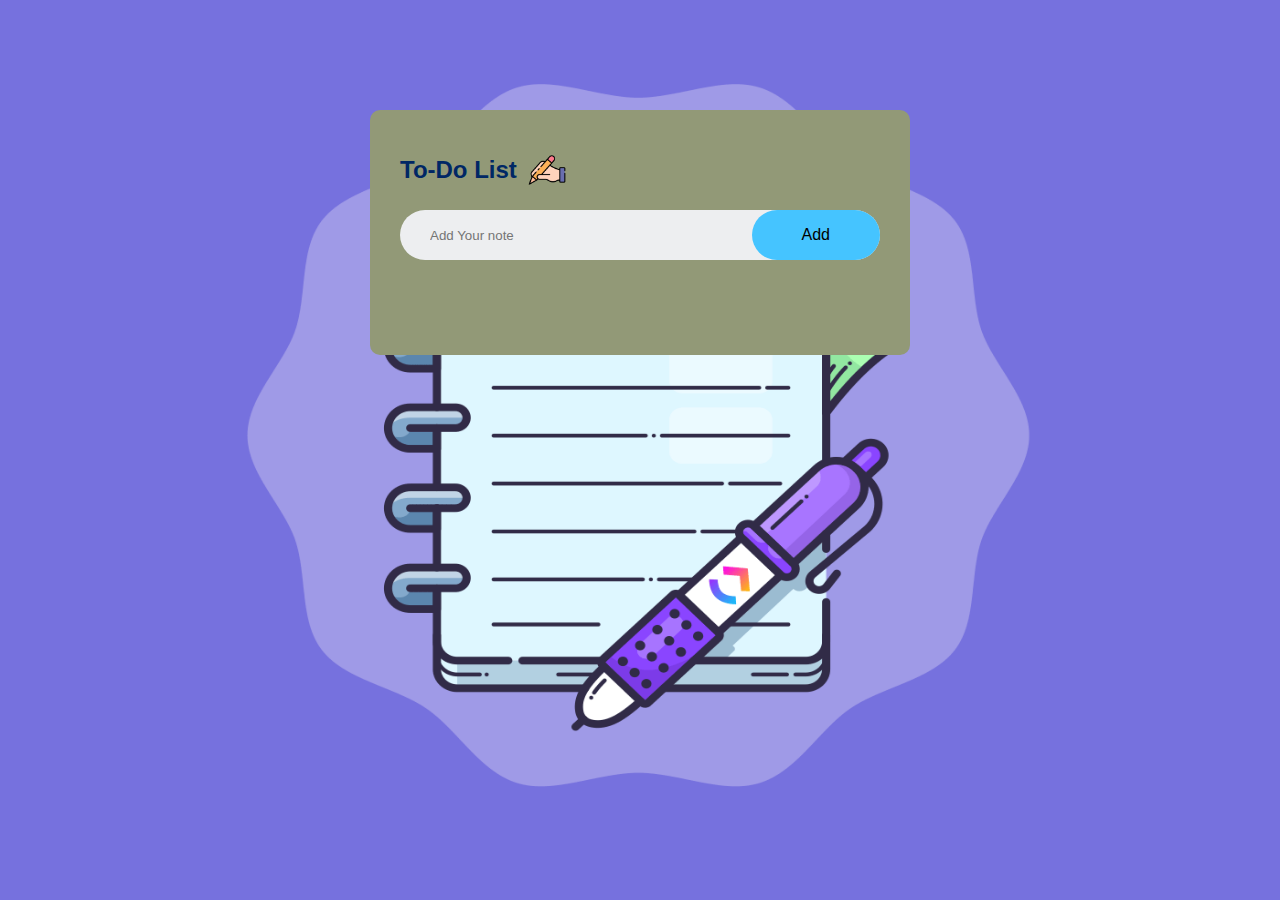
<file: index.html>
<!DOCTYPE html>
<html lang="en">
<head>
    <meta charset="UTF-8">
    <meta name="viewport" content="width=device-width, initial-scale=1.0">
    <title>ToDO List</title>
    <link rel="stylesheet" href="styles.css">
</head>
<body>
    <div class="container">
        <div class="todo-app">
            <h2>To-Do List<img src ="handwriting.png"></h2>
            <div class="row">
                <input type="text" id="input-box" placeholder="Add Your note">
                <button onclick="addTask()">Add</button>
            </div>
            <ul id="list-container">
                <!-- <li class="checked">Task 1</li>
                <li>Task 2</li>
                <li>Task 3</li> -->
            </ul>
        </div>
    </div>
<script src="script.js"></script>
</body>
</html>
</file>
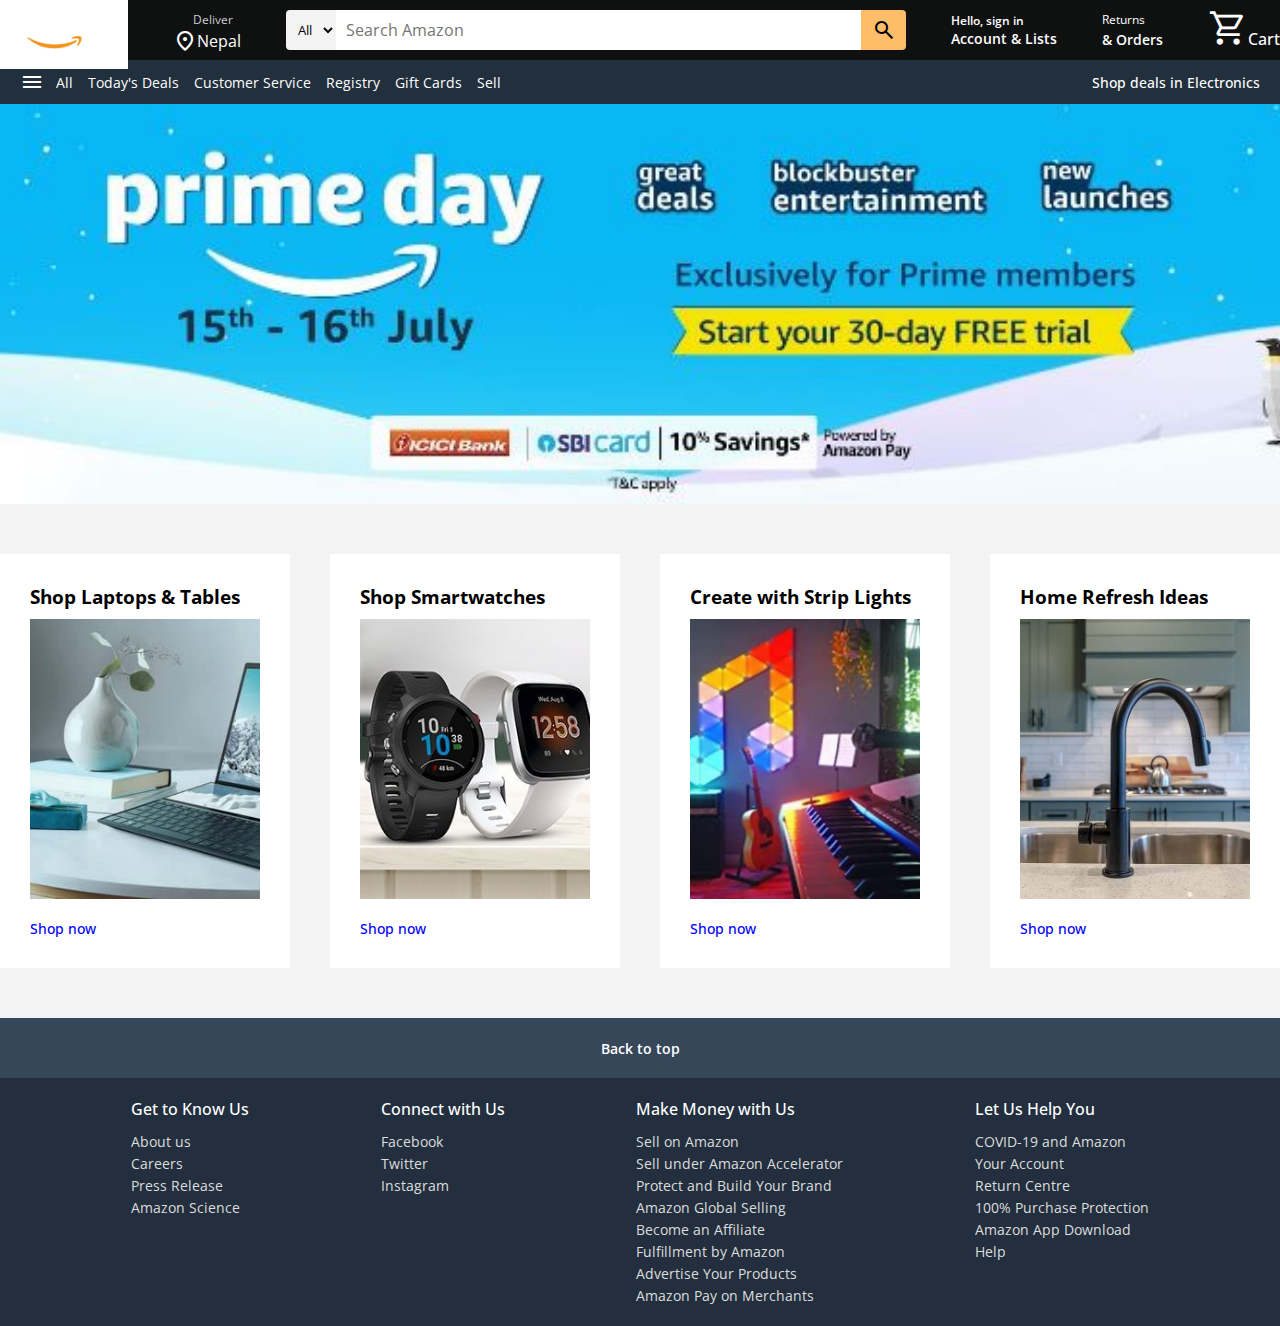
<file: AmazonClone.html>
<!DOCTYPE html>

<html lang="en">
<head>
  <meta charset="UTF-8">
  <meta name="viewport" content="width=device-width, initial-scale=1.0">
  <title>Amazon Website Clone</title>
  <link rel="stylesheet" href="AmazonClone.css">
  <link rel="stylesheet" href="https://fonts.googleapis.com/css2?family=Material+Symbols+Outlined:opsz,wght,FILL,GRAD@20..48,100..700,0..1,-50..200">
</head>
<body>
    <header>
      <nav class="navbar">
        <div class="nav-logo">
          <a href="#"><img src="Amazonlogo.jpeg" alt="logo"></a>
        </div>
        <div class="address">
          <a href="#" class="deliver">Deliver</a>
          <div class="map-icon">
            <span class="material-symbols-outlined">location_on</span>
            <a href="#" class="location">Nepal</a>
          </div>
        </div>

        <div class="nav-search">
          <select class="select-search">
            <option>All</option>
            <option>All Categories</option>
            <option>Amazon Devices</option>
          </select>
          <input type="text" placeholder="Search Amazon" class="search-input">
          <div class="search-icon">
            <span class="material-symbols-outlined">search</span>
          </div>
        </div>

        <div class="sign-in">
         <a href="#"> <p>Hello, sign in</p>
          <span>Account &amp; Lists</span></a>
        </div>

        <div class="returns">
          <a href="#"><p>Returns</p>
            <span>&amp; Orders</span></a>
        </div>

        <div class="cart">
          <a href="#">
            <span class="material-symbols-outlined cart-icon">shopping_cart</span>
            </a>
            <p>Cart</p>
        </div>
      </nav>
      
      <div class="banner">
        <div class="banner-content">
          <div class="panel">
            <span class="material-symbols-outlined">menu</span>
            <a href="#">All</a>
          </div>
  
          <ul class="links">
            <li><a href="#">Today's Deals</a></li>
            <li><a href="#">Customer Service</a></li>
            <li><a href="#">Registry</a></li>
            <li><a href="#">Gift Cards</a></li>
            <li><a href="#">Sell</a></li>
          </ul>
          <div class="deals">
            <a href="#">Shop deals in Electronics</a>
          </div>
        </div>
      </div>
    </header>

    <section class="hero-section"></section>

    <section class="shop-section">
      <div class="shop-images">
        <div class="shop-link">
          <h3>Shop Laptops &amp; Tables</h3>
          <img src="Amazon1.jpeg" alt="card">
          <a href="#">Shop now</a>
        </div>
        <div class="shop-link">
          <h3>Shop Smartwatches</h3>
          <img src="Amazon2.jpeg" alt="card">
          <a href="#">Shop now</a>
        </div>
        <div class="shop-link">
          <h3>Create with Strip Lights</h3>
          <img src="Amazon3.jpeg" alt="card">
          <a href="#">Shop now</a>
        </div>
        <div class="shop-link">
          <h3>Home Refresh Ideas</h3>
          <img src="Amazon4.jpeg" alt="card">
          <a href="#">Shop now</a>
        </div>
      </div>
    </section>

    <footer>
      <a href="#" class="footer-title">
        Back to top
      </a>
      <div class="footer-items">
        <ul>
          <h3>Get to Know Us</h3>
          <li><a href="#">About us</a></li>
          <li><a href="#">Careers</a></li>
          <li><a href="#">Press Release</a></li>
          <li><a href="#">Amazon Science</a></li>
        </ul>
        <ul>
          <h3>Connect with Us</h3>
          <li><a href="#">Facebook</a></li>
          <li><a href="#">Twitter</a></li>
          <li><a href="#">Instagram</a></li>
        </ul>
        <ul>
          <h3>Make Money with Us</h3>
          <li><a href="#">Sell on Amazon</a></li>
          <li><a href="#">Sell under Amazon Accelerator</a></li>
          <li><a href="#">Protect and Build Your Brand</a></li>
          <li><a href="#">Amazon Global Selling</a></li>
          <li><a href="#">Become an Affiliate</a></li>
          <li><a href="#">Fulfillment by Amazon</a></li>
          <li><a href="#">Advertise Your Products</a></li>
          <li><a href="#">Amazon Pay on Merchants</a></li>
        </ul>
        <ul>
          <h3>Let Us Help You</h3>
          <li><a href="#">COVID-19 and Amazon</a></li>
          <li><a href="#">Your Account</a></li>
          <li><a href="#">Return Centre</a></li>
          <li><a href="#">100% Purchase Protection</a></li>
          <li><a href="#">Amazon App Download</a></li>
          <li><a href="#">Help</a></li>
        </ul>
      </div>
    </footer>

</body>
</html>
</file>
<file: styles.css>
*{
    margin: 0;
    padding: 0;
    font-family: 'Poppins',sans-serif;
    box-sizing: border-box;
}

.container{
    width: 100%;
    min-height: 100vh;
    background-image: url('note-taking.png');
    background-repeat: no-repeat;
    background-attachment: fixed;
    background-size: 100% 100%;
    padding: 10px;
}

.todo-app{
    width: 100%;
    max-width: 540px;
    background: rgb(146, 153, 119);
    margin: 100px auto 20px;
    padding: 40px 30px 70px;
    border-radius: 10px;
}

.todo-app h2{
    color: #002765;
    display: flex;
    align-items: center;
    margin-bottom: 20px;
}

.todo-app h2 img{
    width: 40px;
    margin-left: 10px;
}

.row{
    display: flex;
    align-items: center;
    justify-content: space-between;
    background: #edeef0;
    border-radius: 30px;
    padding-left: 20px;
    margin-bottom: 25px;
}
input{
    flex: 1;
    border: none;
    outline: none;
    background: transparent;
    padding: 10px;
    font-weight: 14px;
}

button{
    border: none;
    outline: none;
    padding: 16px 50px;
    background: #45c4ff;
    color: black;
    font-size: 16px;
    cursor: pointer;
    border-radius: 40px;
}

ul li{
    list-style: none;
    font-size: 17px;
    padding: 12px 8px 12px 50px;
    user-select: none;
    cursor: pointer;
    position: relative;
}

ul li::before {
    content: '';
    position: absolute;
    height: 28px;
    width: 28px;
    border-radius: 50%;
    background-image: url("unchecked-10-32.png");
    background-size: cover;
    background-position: center;
    top: 12px;
    left: 8px;
}

ul li.checked{
    color: red;
    text-decoration: line-through;
}

ul li.checked::before{
    background-image: url("Tick-Green-Check-Mark-PNG-Photos.png");
}

ul li span{
    position: absolute;
    right: 0;
    top: 5px;
    width: 40px;
    height: 40px;
    font-size: 22px;
    color: #555;
    line-height: 40px;
    text-align: center;
    border-radius: 50%;
}

ul li span:hover{
    background: rgb(222, 69, 69);
}
</file>
<file: AmazonClone.css>
@import url("https://fonts.googleapis.com/css2?family=Open+Sans:wght@200;300;400;500;600;700&display=swap");

* {
  margin: 0;
  padding: 0;
  box-sizing: border-box;
  font-family: "Open Sans", sans-serif;
}

html {
  scroll-behavior: smooth;
}

a {
  text-decoration: none;
  color: #fff;
}

a:hover {
  color: #ddd;
}

header {
  width: 100%;
  background-color: #0f1111;
}

.navbar {
  height: 60px;
  display: flex;
  align-items: center;
  justify-content: space-between;
  cursor: pointer;
  color: #fff;
  max-width: 1280px;
  margin: 0 auto;
}

.nav-logo img {
  margin-top: 10px;
  width: 128px;
}

.address .deliver {
  margin-left: 20px;
  font-size: 0.75rem;
  color: #ccc;
}

.address .map-icon {
  display: flex;
  align-items: center;
}


.nav-search {
  display: flex;
  justify-content: space-evenly;
  max-width: 620px;
  width: 100%;
  height: 40px;
  border-radius: 4px;
}

.select-search {
  background: #f3f3f3;
  width: 50px;
  text-align: center;
  border-top-left-radius: 4px;
  border-bottom-left-radius: 4px;
  border: none;
}

.search-input {
  max-width: 600px;
  width: 100%;
  font-size: 1rem;
  border: none;
  outline: none;
  padding-left: 10px;
}

.search-icon {
  max-width: 45px;
  width: 100%;
  display: flex;
  justify-content: center;
  align-items: center;
  font-size: 1.2rem;
  background: #febd68;
  color: #000;
  cursor: pointer;
  border-top-right-radius: 4px;
  border-bottom-right-radius: 4px;
}

.sign-in p,
.returns p {
  font-size: 0.75rem;
}

.sign-in,
.returns span {
  font-size: 0.875rem;
  font-weight: 600;
}

.cart {
  display: flex;
}

.cart .cart-icon {
  font-size: 2.5rem
}

.cart p {
  margin-top: 20px;
  font-weight: 500;
}

.banner {
  padding: 10px 20px;
  background: #222f3d;
  color: #fff;
  font-size: 0.875rem;
}

.banner-content {
  margin: 0 auto;
  max-width: 1280px;
  display: flex;
  align-items: center;
  justify-content: space-between;
}

.panel {
  max-width: 1280px;
  display: flex;
  align-items: center;
  gap: 5px;
  cursor: pointer;
}

.panel span {
  margin-right: 7px;
}

.links {
  display: flex;
  align-items: center;
  list-style: none;
  gap: 15px;
  flex-grow: 1;
  margin-left: 15px;
}

.links a {
  padding: 10px 0;
}

.deals a {
  font-size: 0.9rem;
  font-weight: 500;
  white-space: nowrap;
}

/* Hero Section */
.hero-section {
  height: 400px;
  background-image: url("HeroIMageAmazon.jpeg");
  background-position: center;
  background-size: cover;
}

/* Shop Section */
.shop-section {
  display: flex;
  align-items: center;
  flex-direction: column;
  background-color: #f3f3f3;
  padding: 50px 0;
}

.shop-images {
  display: grid;
  grid-template-columns: repeat(auto-fit, minmax(250px, 1fr));
  gap: 40px;
  max-width: 1280px;
  width: 100%;
}

.shop-link {
  background-color: #fff;
  padding: 30px;
  display: flex;
  cursor: pointer;
  flex-direction: column;
  white-space: nowrap;
}


.shop-link img {
  width: 100%;
  height: 280px;
  object-fit: cover;
  margin-bottom: 10px;
}

.shop-link h3 {
  margin-bottom: 10px;
}

.shop-link a {
  display: inline-block;
  margin-top: 10px;
  font-size: 0.9rem;
  color: blue;
  font-weight: 500;
  transition: color 0.3s ease;
}

.shop-link:hover a {
  color: #c7511f;
  text-decoration: underline;
}

/* Footer */
.footer-title {
  display: flex;
  align-items: center;
  justify-content: center;
  background-color: #37475a;
  color: #fff;
  font-size: 0.875rem;
  font-weight: 600;
  height: 60px;
}

.footer-items {
  display: flex;
  justify-content: space-evenly;
  width: 100%;
  margin: 0 auto;
  background: #232f3e;
}

.footer-items h3 {
  font-size: 1rem;
  font-weight: 500;
  color: #fff;
  margin: 20px 0 10px 0;
}

.footer-items ul {
  list-style: none;
  margin-bottom: 20px;
}

.footer-items li a {
  color: #ddd;
  font-size: 0.875rem;
}

.footer-items li a:hover {
  text-decoration: underline;
}
</file>
